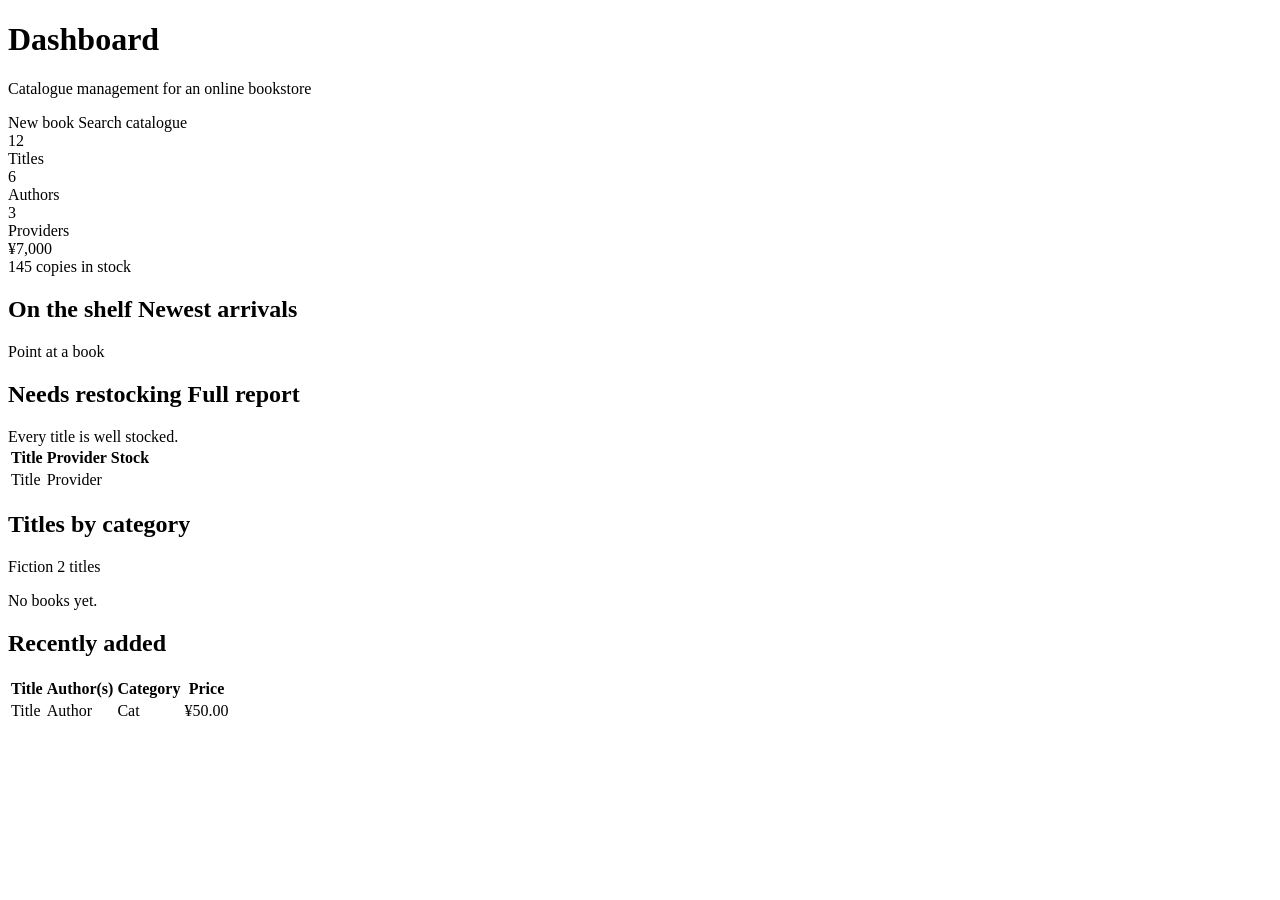
<file: src/main/resources/templates/index.html>
<!DOCTYPE html>
<html lang="en" xmlns:th="http://www.thymeleaf.org">
<head th:replace="~{fragments/layout :: head('Dashboard')}"></head>
<body>
<nav th:replace="~{fragments/layout :: navbar('home')}"></nav>

<main class="container py-4">
    <div class="bh-page-head d-flex flex-wrap justify-content-between align-items-end gap-3">
        <div>
            <h1 class="mb-1">Dashboard</h1>
            <p class="lead" th:text="#{app.tagline}">Catalogue management for an online bookstore</p>
        </div>
        <div class="d-flex gap-2">
            <a th:href="@{/books/new}" class="btn btn-bh"><i class="bi bi-plus-lg"></i> New book</a>
            <a th:href="@{/books}" class="btn btn-outline-bh"><i class="bi bi-search"></i> Search catalogue</a>
        </div>
    </div>

    <div th:replace="~{fragments/layout :: flash}"></div>

    <!-- key figures -->
    <div class="row g-3 mb-4">
        <div class="col-6 col-lg-3">
            <a th:href="@{/books}" class="text-decoration-none text-reset">
                <div class="bh-card bh-stat h-100" data-tilt>
                    <div class="value" th:text="${stats.bookCount}">12</div>
                    <div class="label">Titles</div>
                </div>
            </a>
        </div>
        <div class="col-6 col-lg-3">
            <a th:href="@{/authors}" class="text-decoration-none text-reset">
                <div class="bh-card bh-stat h-100" data-tilt>
                    <div class="value" th:text="${stats.authorCount}">6</div>
                    <div class="label">Authors</div>
                </div>
            </a>
        </div>
        <div class="col-6 col-lg-3">
            <a th:href="@{/providers}" class="text-decoration-none text-reset">
                <div class="bh-card bh-stat h-100" data-tilt>
                    <div class="value" th:text="${stats.providerCount}">3</div>
                    <div class="label">Providers</div>
                </div>
            </a>
        </div>
        <div class="col-6 col-lg-3">
            <div class="bh-card bh-stat amber h-100" data-tilt>
                <div class="value" th:text="'¥' + ${#numbers.formatDecimal(stats.inventoryValue, 1, 'COMMA', 0, 'POINT')}">¥7,000</div>
                <div class="label" th:text="${stats.unitsInStock} + ' copies in stock'">145 copies in stock</div>
            </div>
        </div>
    </div>

    <!-- newest titles as a 3D bookshelf -->
    <div class="bh-card mb-4" th:unless="${#lists.isEmpty(recent)}">
        <h2 class="bh-card-title d-flex justify-content-between align-items-center">
            <span><i class="bi bi-bookshelf"></i> On the shelf</span>
            <span class="small text-body-secondary fw-normal" style="font-family: var(--bs-body-font-family)">Newest arrivals</span>
        </h2>
        <div class="bh-shelf">
            <a th:each="b : ${recent}" th:href="@{/books/{id}(id=${b.bookId})}" th:title="${b.title}" th:attr="data-caption=${b.title}">
                <div th:replace="~{fragments/layout :: book3d(${b}, false)}"></div>
            </a>
        </div>
        <div class="bh-shelf-plank"></div>
        <div class="bh-shelf-caption pb-3" data-shelf-caption>Point at a book</div>
    </div>

    <div class="row g-4">
        <!-- low stock -->
        <div class="col-lg-7">
            <div class="bh-card h-100">
                <h2 class="bh-card-title d-flex justify-content-between align-items-center">
                    <span><i class="bi bi-exclamation-diamond text-warning"></i> Needs restocking</span>
                    <a th:href="@{/books/low-stock}" class="small fw-semibold">Full report</a>
                </h2>
                <div th:if="${#lists.isEmpty(lowStock)}" class="p-4 text-center text-body-secondary">
                    Every title is well stocked.
                </div>
                <div class="table-responsive" th:unless="${#lists.isEmpty(lowStock)}">
                    <table class="table bh-table">
                        <thead><tr><th>Title</th><th>Provider</th><th class="text-end">Stock</th></tr></thead>
                        <tbody>
                        <tr th:each="b : ${lowStock}">
                            <td class="title-cell"><a th:href="@{/books/{id}(id=${b.bookId})}" th:text="${b.title}">Title</a></td>
                            <td th:text="${b.providerName} ?: '—'">Provider</td>
                            <td class="text-end"><span th:replace="~{fragments/layout :: stockBadge(${b})}"></span></td>
                        </tr>
                        </tbody>
                    </table>
                </div>
            </div>
        </div>

        <!-- categories -->
        <div class="col-lg-5">
            <div class="bh-card h-100">
                <h2 class="bh-card-title"><i class="bi bi-bookmarks"></i> Titles by category</h2>
                <div class="p-3">
                    <div th:each="c : ${stats.categories}" class="mb-3">
                        <div class="d-flex justify-content-between small mb-1">
                            <a th:href="@{/books(category=${c.category})}" class="fw-semibold text-decoration-none"
                               th:text="${c.category}">Fiction</a>
                            <span class="text-body-secondary" th:text="${c.titles} + ' titles · ' + ${c.units} + ' copies'">2 titles</span>
                        </div>
                        <div class="bh-bar">
                            <span th:style="'width:' + ${stats.bookCount == 0 ? 0 : c.titles * 100 / stats.bookCount} + '%'"></span>
                        </div>
                    </div>
                    <p th:if="${#lists.isEmpty(stats.categories)}" class="text-body-secondary m-0">No books yet.</p>
                </div>
            </div>
        </div>

        <!-- newest -->
        <div class="col-12">
            <div class="bh-card">
                <h2 class="bh-card-title"><i class="bi bi-stars"></i> Recently added</h2>
                <div class="table-responsive">
                    <table class="table bh-table">
                        <thead><tr><th>Title</th><th>Author(s)</th><th>Category</th><th class="text-end">Price</th></tr></thead>
                        <tbody>
                        <tr th:each="b : ${recent}">
                            <td class="title-cell"><a th:href="@{/books/{id}(id=${b.bookId})}" th:text="${b.title}">Title</a></td>
                            <td th:text="${b.authorNames} ?: '—'">Author</td>
                            <td><span class="bh-chip" th:text="${b.category}">Cat</span></td>
                            <td class="text-end bh-price" th:text="'¥' + ${b.price}">¥50.00</td>
                        </tr>
                        </tbody>
                    </table>
                </div>
            </div>
        </div>
    </div>
</main>

<footer th:replace="~{fragments/layout :: footer}"></footer>
</body>
</html>
</file>
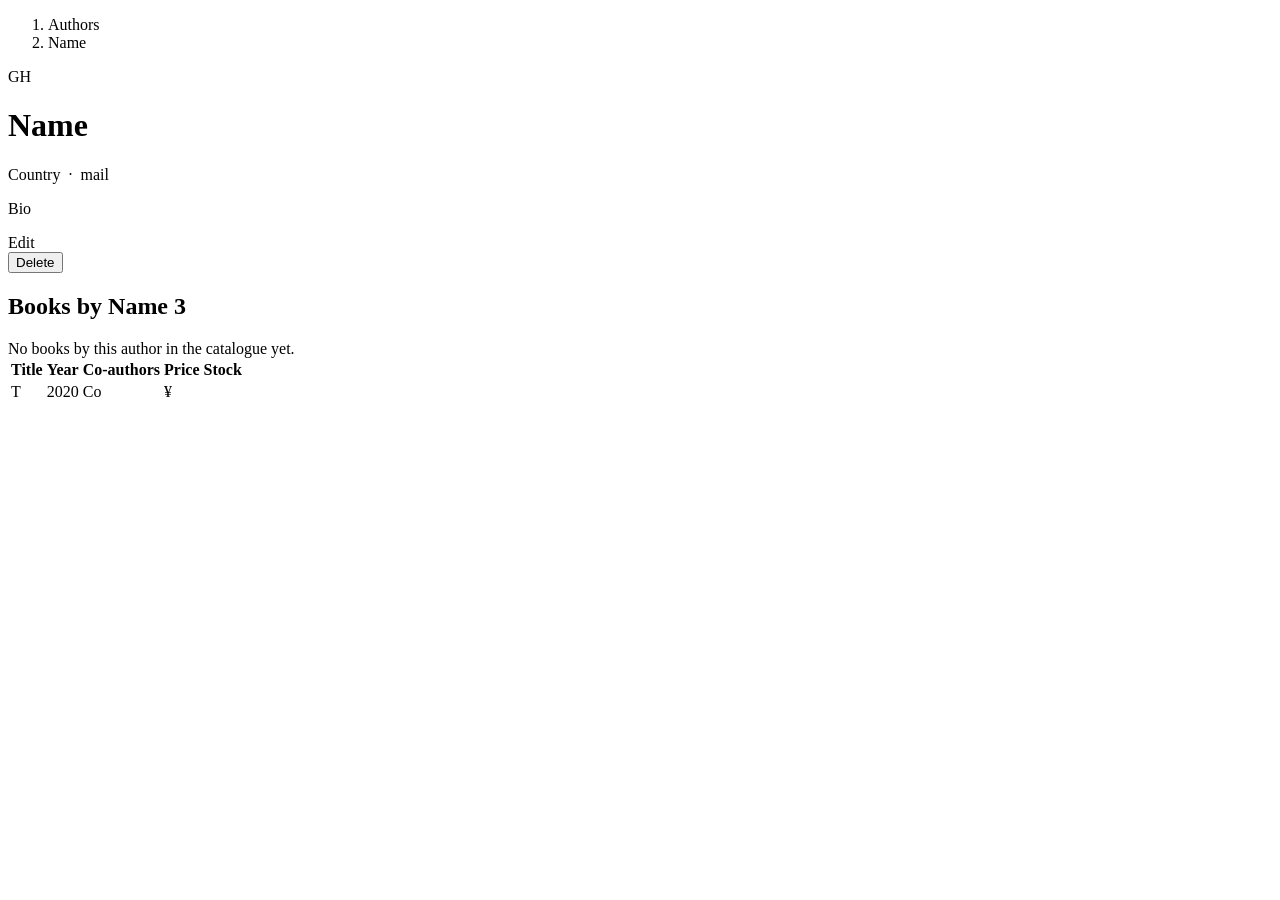
<file: src/main/resources/templates/authors/detail.html>
<!DOCTYPE html>
<html lang="en" xmlns:th="http://www.thymeleaf.org">
<head th:replace="~{fragments/layout :: head(${author.fullName})}"></head>
<body>
<nav th:replace="~{fragments/layout :: navbar('authors')}"></nav>

<main class="container py-4">
    <nav aria-label="breadcrumb">
        <ol class="breadcrumb">
            <li class="breadcrumb-item"><a th:href="@{/authors}">Authors</a></li>
            <li class="breadcrumb-item active" aria-current="page" th:text="${author.fullName}">Name</li>
        </ol>
    </nav>

    <div th:replace="~{fragments/layout :: flash}"></div>

    <div class="bh-card p-4 mb-4 d-flex flex-wrap gap-4 align-items-start">
        <span class="bh-avatar lg" th:text="${author.initials}">GH</span>
        <div class="flex-grow-1">
            <h1 class="mb-1" th:text="${author.fullName}">Name</h1>
            <p class="text-body-secondary mb-2">
                <i class="bi bi-globe2"></i> <span th:text="${author.nationality} ?: 'Unknown'">Country</span>
                <th:block th:if="${author.email}">
                    &nbsp;·&nbsp; <i class="bi bi-envelope"></i>
                    <a th:href="'mailto:' + ${author.email}" th:text="${author.email}">mail</a>
                </th:block>
            </p>
            <p class="mb-0" th:text="${author.biography} ?: 'No biography recorded.'">Bio</p>
        </div>
        <div class="d-flex gap-2">
            <a th:href="@{/authors/{id}/edit(id=${author.authorId})}" class="btn btn-outline-bh">
                <i class="bi bi-pencil"></i> Edit</a>
            <form th:action="@{/authors/{id}(id=${author.authorId})}" th:method="delete"
                  th:attr="data-confirm='Delete ' + ${author.fullName} + '? Their books stay in the catalogue.'">
                <button type="submit" class="btn btn-outline-danger"><i class="bi bi-trash"></i> Delete</button>
            </form>
        </div>
    </div>

    <h2 class="h4 mb-3">Books by <span th:text="${author.fullName}">Name</span>
        <span class="badge rounded-pill bh-badge-stock align-middle fs-6" th:text="${#lists.size(books)}">3</span></h2>

    <div th:if="${#lists.isEmpty(books)}" class="bh-card p-4 text-center text-body-secondary">
        No books by this author in the catalogue yet.
    </div>
    <div th:unless="${#lists.isEmpty(books)}" class="bh-card">
        <div class="table-responsive">
            <table class="table table-hover bh-table">
                <thead><tr><th>Title</th><th>Year</th><th>Co-authors</th><th class="text-end">Price</th><th class="text-end">Stock</th></tr></thead>
                <tbody>
                <tr th:each="b : ${books}">
                    <td class="title-cell"><a th:href="@{/books/{id}(id=${b.bookId})}" th:text="${b.title}">T</a></td>
                    <td th:text="${b.publishYear} ?: '—'">2020</td>
                    <td>
                        <th:block th:each="co : ${b.authors}" th:if="${co.authorId != author.authorId}">
                            <a th:href="@{/authors/{id}(id=${co.authorId})}" th:text="${co.fullName}" class="me-1">Co</a>
                        </th:block>
                    </td>
                    <td class="text-end bh-price" th:text="'¥' + ${b.price}">¥</td>
                    <td class="text-end"><span th:replace="~{fragments/layout :: stockBadge(${b})}"></span></td>
                </tr>
                </tbody>
            </table>
        </div>
    </div>
</main>

<footer th:replace="~{fragments/layout :: footer}"></footer>
</body>
</html>
</file>
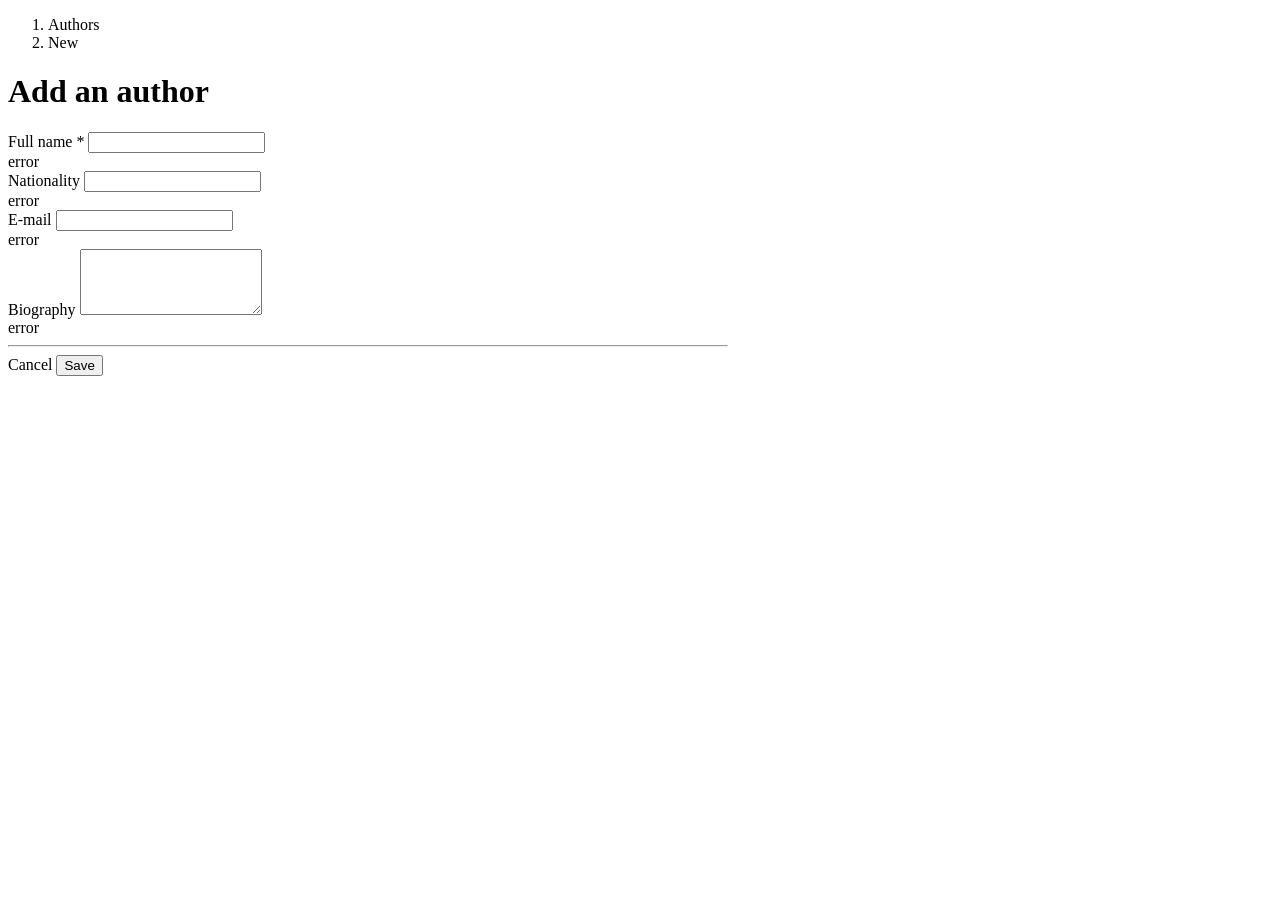
<file: src/main/resources/templates/authors/form.html>
<!DOCTYPE html>
<html lang="en" xmlns:th="http://www.thymeleaf.org">
<head th:replace="~{fragments/layout :: head(${authorId == null ? 'New author' : 'Edit author'})}"></head>
<body>
<nav th:replace="~{fragments/layout :: navbar('authors')}"></nav>

<main class="container py-4" style="max-width: 720px">
    <nav aria-label="breadcrumb">
        <ol class="breadcrumb">
            <li class="breadcrumb-item"><a th:href="@{/authors}">Authors</a></li>
            <li class="breadcrumb-item active" aria-current="page" th:text="${authorId == null ? 'New author' : 'Edit'}">New</li>
        </ol>
    </nav>

    <h1 class="mb-4" th:text="${authorId == null ? 'Add an author' : 'Edit author'}">Add an author</h1>

    <form th:object="${form}"
          th:action="${authorId == null} ? @{/authors} : @{/authors/{id}(id=${authorId})}"
          th:method="${authorId == null} ? 'post' : 'put'"
          class="bh-card p-4" novalidate>
        <div class="row g-3">
            <div class="col-md-7">
                <label for="fullName" class="form-label fw-semibold">Full name *</label>
                <input th:field="*{fullName}" class="form-control" th:errorclass="is-invalid">
                <div class="invalid-feedback" th:errors="*{fullName}">error</div>
            </div>
            <div class="col-md-5">
                <label for="nationality" class="form-label fw-semibold">Nationality</label>
                <input th:field="*{nationality}" class="form-control" th:errorclass="is-invalid">
                <div class="invalid-feedback" th:errors="*{nationality}">error</div>
            </div>
            <div class="col-12">
                <label for="email" class="form-label fw-semibold">E-mail</label>
                <input th:field="*{email}" type="email" class="form-control" th:errorclass="is-invalid">
                <div class="invalid-feedback" th:errors="*{email}">error</div>
            </div>
            <div class="col-12">
                <label for="biography" class="form-label fw-semibold">Biography</label>
                <textarea th:field="*{biography}" rows="4" class="form-control" th:errorclass="is-invalid"></textarea>
                <div class="invalid-feedback" th:errors="*{biography}">error</div>
            </div>
        </div>
        <hr class="my-4">
        <div class="d-flex justify-content-end gap-2">
            <a th:href="${authorId == null} ? @{/authors} : @{/authors/{id}(id=${authorId})}" class="btn btn-outline-secondary">Cancel</a>
            <button type="submit" class="btn btn-bh"><i class="bi bi-save"></i> Save</button>
        </div>
    </form>
</main>

<footer th:replace="~{fragments/layout :: footer}"></footer>
</body>
</html>
</file>
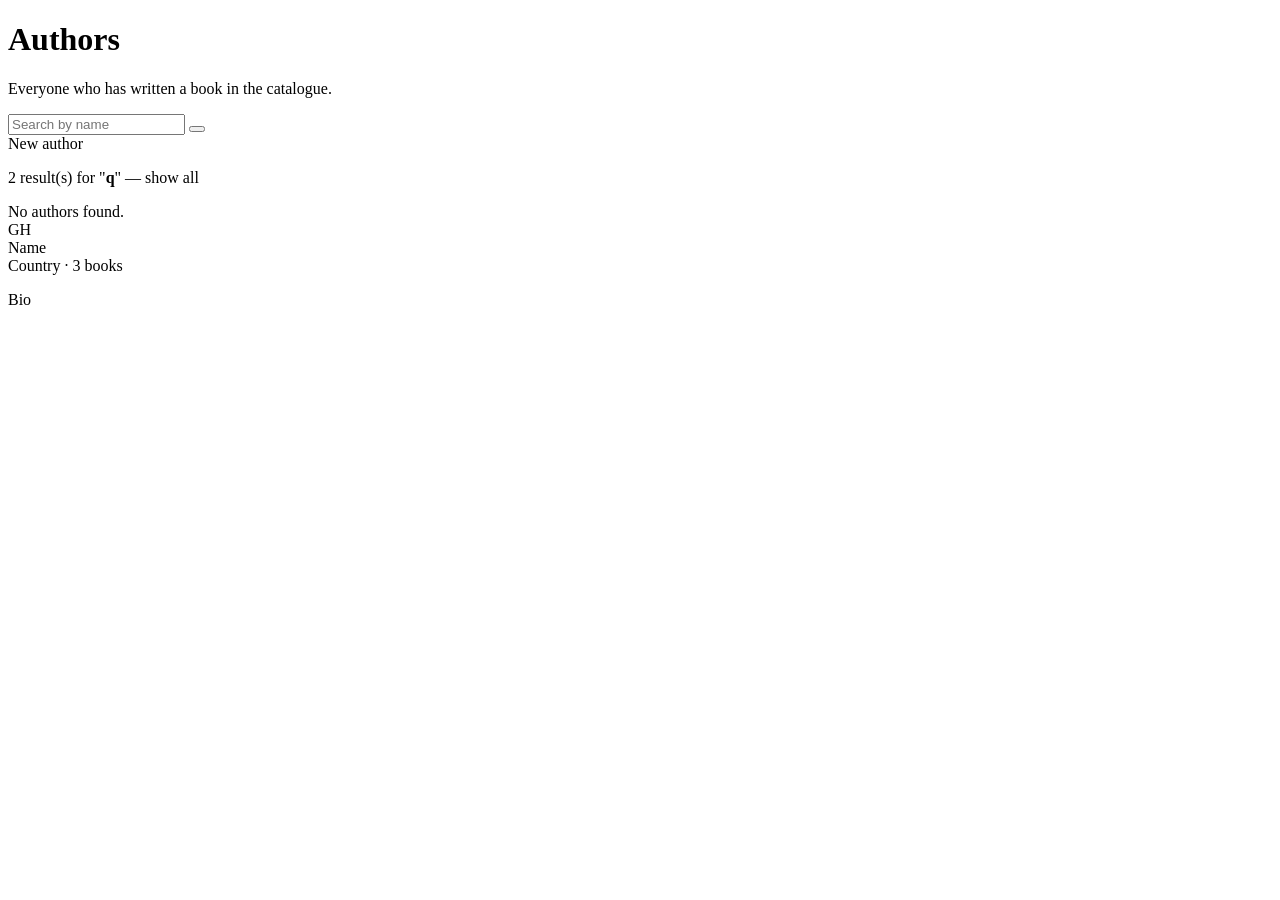
<file: src/main/resources/templates/authors/list.html>
<!DOCTYPE html>
<html lang="en" xmlns:th="http://www.thymeleaf.org">
<head th:replace="~{fragments/layout :: head('Authors')}"></head>
<body>
<nav th:replace="~{fragments/layout :: navbar('authors')}"></nav>

<main class="container py-4">
    <div class="bh-page-head d-flex flex-wrap justify-content-between align-items-end gap-3">
        <div>
            <h1 class="mb-1">Authors</h1>
            <p class="lead">Everyone who has written a book in the catalogue.</p>
        </div>
        <div class="d-flex flex-wrap gap-2">
            <form th:action="@{/authors}" method="get" class="d-flex gap-2" role="search">
                <input type="search" name="q" th:value="${q}" class="form-control" placeholder="Search by name"
                       aria-label="Search authors by name">
                <button class="btn btn-outline-bh" type="submit"><i class="bi bi-search"></i></button>
            </form>
            <a th:href="@{/authors/new}" class="btn btn-bh"><i class="bi bi-person-plus"></i> New author</a>
        </div>
    </div>

    <div th:replace="~{fragments/layout :: flash}"></div>

    <p th:if="${q != null and !q.isBlank()}" class="text-body-secondary">
        <span th:text="${#lists.size(authors)}">2</span> result(s) for "<strong th:text="${q}">q</strong>"
        — <a th:href="@{/authors}">show all</a>
    </p>

    <div th:if="${#lists.isEmpty(authors)}" class="bh-card p-5 text-center text-body-secondary">
        No authors found.
    </div>

    <div class="row g-3">
        <div class="col-md-6 col-xl-4" th:each="a : ${authors}">
            <div class="bh-card p-3 h-100 d-flex gap-3">
                <span class="bh-avatar" th:text="${a.initials}">GH</span>
                <div class="flex-grow-1 min-w-0">
                    <a th:href="@{/authors/{id}(id=${a.authorId})}" class="fw-bold text-decoration-none fs-5"
                       th:text="${a.fullName}">Name</a>
                    <div class="small text-body-secondary mb-1">
                        <span th:text="${a.nationality} ?: 'Nationality unknown'">Country</span> ·
                        <span th:text="${a.bookCount} + (${a.bookCount == 1} ? ' book' : ' books')">3 books</span>
                    </div>
                    <p class="small mb-0 text-truncate" th:text="${a.biography} ?: 'No biography.'">Bio</p>
                </div>
            </div>
        </div>
    </div>
</main>

<footer th:replace="~{fragments/layout :: footer}"></footer>
</body>
</html>
</file>
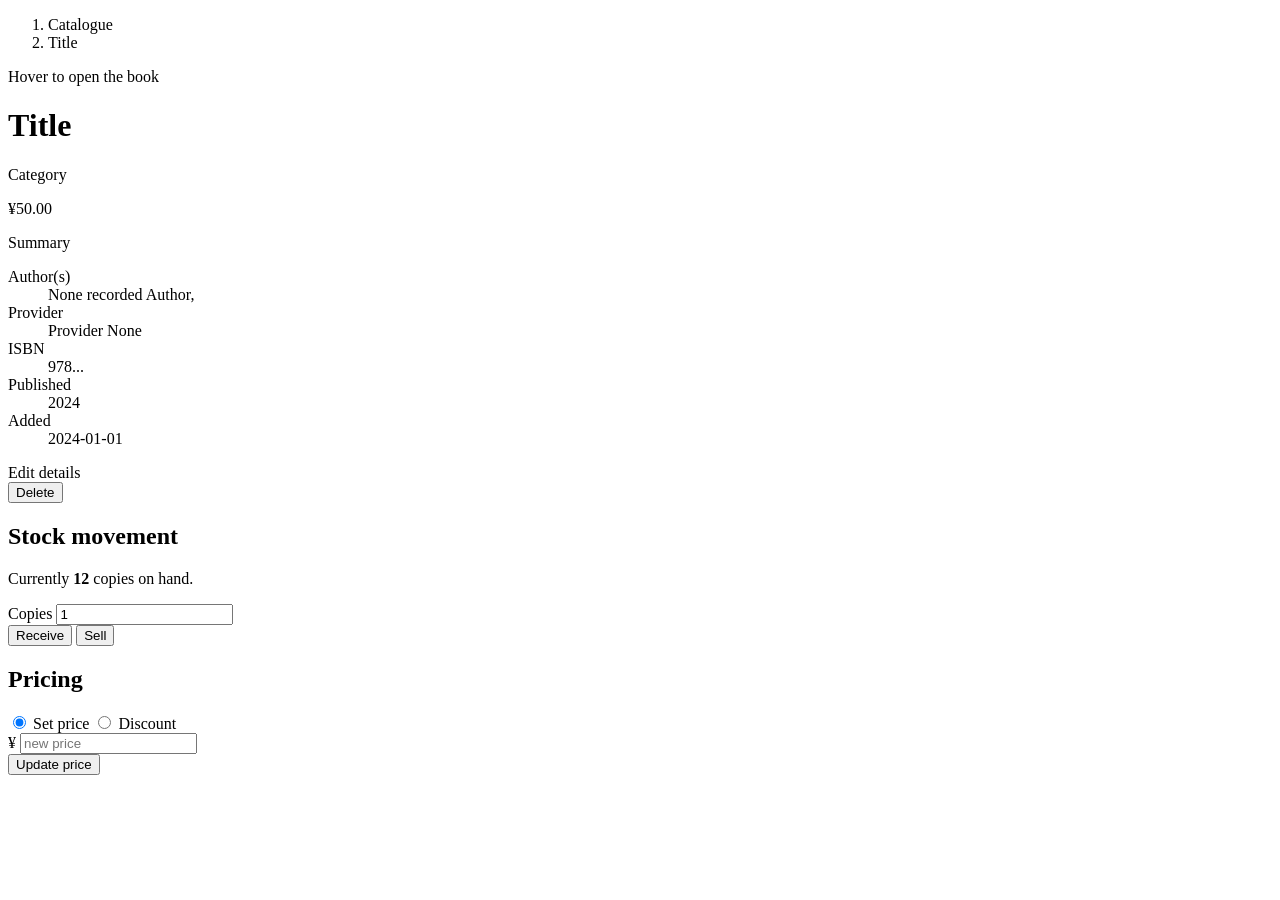
<file: src/main/resources/templates/books/detail.html>
<!DOCTYPE html>
<html lang="en" xmlns:th="http://www.thymeleaf.org">
<head th:replace="~{fragments/layout :: head(${book.title})}"></head>
<body>
<nav th:replace="~{fragments/layout :: navbar('books')}"></nav>

<main class="container py-4">
    <nav aria-label="breadcrumb">
        <ol class="breadcrumb">
            <li class="breadcrumb-item"><a th:href="@{/books}">Catalogue</a></li>
            <li class="breadcrumb-item active" aria-current="page" th:text="${book.title}">Title</li>
        </ol>
    </nav>

    <div th:replace="~{fragments/layout :: flash}"></div>

    <div class="row g-4">
        <!-- cover -->
        <div class="col-md-4 col-lg-3">
            <div class="pt-2 pb-4">
                <div th:replace="~{fragments/layout :: book3d(${book}, true)}"></div>
                <p class="text-center small text-body-secondary mt-4 mb-0 d-none d-md-block">Hover to open the book</p>
            </div>
        </div>

        <!-- facts -->
        <div class="col-md-8 col-lg-5">
            <h1 th:text="${book.title}">Title</h1>
            <p class="mb-3">
                <span class="bh-chip" th:text="${book.category}">Category</span>
                <span th:replace="~{fragments/layout :: stockBadge(${book})}"></span>
            </p>
            <p class="fs-3 bh-price mb-3" th:text="'¥' + ${book.price}">¥50.00</p>
            <p th:text="${book.summary} ?: 'No summary yet.'" class="mb-4">Summary</p>

            <dl class="bh-facts row">
                <dt class="col-sm-4">Author(s)</dt>
                <dd class="col-sm-8">
                    <span th:if="${#lists.isEmpty(book.authors)}" class="text-body-secondary">None recorded</span>
                    <th:block th:each="a, it : ${book.authors}">
                        <a th:href="@{/authors/{id}(id=${a.authorId})}" th:text="${a.fullName}">Author</a><span th:unless="${it.last}">, </span>
                    </th:block>
                </dd>
                <dt class="col-sm-4">Provider</dt>
                <dd class="col-sm-8">
                    <a th:if="${book.providerId}" th:href="@{/providers/{id}(id=${book.providerId})}"
                       th:text="${book.providerName}">Provider</a>
                    <span th:unless="${book.providerId}" class="text-body-secondary">None</span>
                </dd>
                <dt class="col-sm-4">ISBN</dt>
                <dd class="col-sm-8 font-monospace" th:text="${book.isbn}">978...</dd>
                <dt class="col-sm-4">Published</dt>
                <dd class="col-sm-8" th:text="${book.publishYear} ?: '—'">2024</dd>
                <dt class="col-sm-4">Added</dt>
                <dd class="col-sm-8" th:text="${book.createdAt != null ? #temporals.format(book.createdAt, 'yyyy-MM-dd HH:mm') : '—'}">2024-01-01</dd>
            </dl>

            <div class="d-flex gap-2">
                <a th:href="@{/books/{id}/edit(id=${book.bookId})}" class="btn btn-outline-bh">
                    <i class="bi bi-pencil"></i> Edit details</a>
                <form th:action="@{/books/{id}(id=${book.bookId})}" th:method="delete"
                      th:attr="data-confirm='Delete &quot;' + ${book.title} + '&quot; permanently?'">
                    <button type="submit" class="btn btn-outline-danger"><i class="bi bi-trash"></i> Delete</button>
                </form>
            </div>
        </div>

        <!-- quick updates -->
        <div class="col-lg-4">
            <div class="bh-card mb-4">
                <h2 class="bh-card-title"><i class="bi bi-box-seam"></i> Stock movement</h2>
                <form th:action="@{/books/{id}/stock(id=${book.bookId})}" method="post" class="p-3">
                    <p class="small text-body-secondary mb-2">
                        Currently <strong th:text="${book.stock}">12</strong> copies on hand.
                    </p>
                    <div class="input-group mb-2">
                        <span class="input-group-text">Copies</span>
                        <input type="number" name="copies" min="1" value="1" class="form-control" required>
                    </div>
                    <div class="d-flex gap-2">
                        <button type="submit" name="action" value="restock" class="btn btn-bh flex-fill">
                            <i class="bi bi-box-arrow-in-down"></i> Receive</button>
                        <button type="submit" name="action" value="sell" class="btn btn-outline-bh flex-fill"
                                th:disabled="${book.outOfStock}">
                            <i class="bi bi-cart-check"></i> Sell</button>
                    </div>
                </form>
            </div>

            <div class="bh-card">
                <h2 class="bh-card-title"><i class="bi bi-tag"></i> Pricing</h2>
                <form th:action="@{/books/{id}/price(id=${book.bookId})}" method="post" class="p-3">
                    <div class="btn-group w-100 mb-2" role="group" aria-label="Price change type">
                        <input type="radio" class="btn-check" name="mode" id="modeSet" value="set" data-price-mode checked>
                        <label class="btn btn-outline-bh" for="modeSet">Set price</label>
                        <input type="radio" class="btn-check" name="mode" id="modeDiscount" value="discount" data-price-mode>
                        <label class="btn btn-outline-bh" for="modeDiscount">Discount</label>
                    </div>
                    <div class="input-group mb-2">
                        <span class="input-group-text" id="priceUnit">¥</span>
                        <input type="number" name="value" id="priceValue" step="0.01" min="0.01"
                               class="form-control" placeholder="new price" required>
                    </div>
                    <button type="submit" class="btn btn-bh w-100"><i class="bi bi-check2"></i> Update price</button>
                </form>
            </div>
        </div>
    </div>
</main>

<footer th:replace="~{fragments/layout :: footer}"></footer>
</body>
</html>
</file>
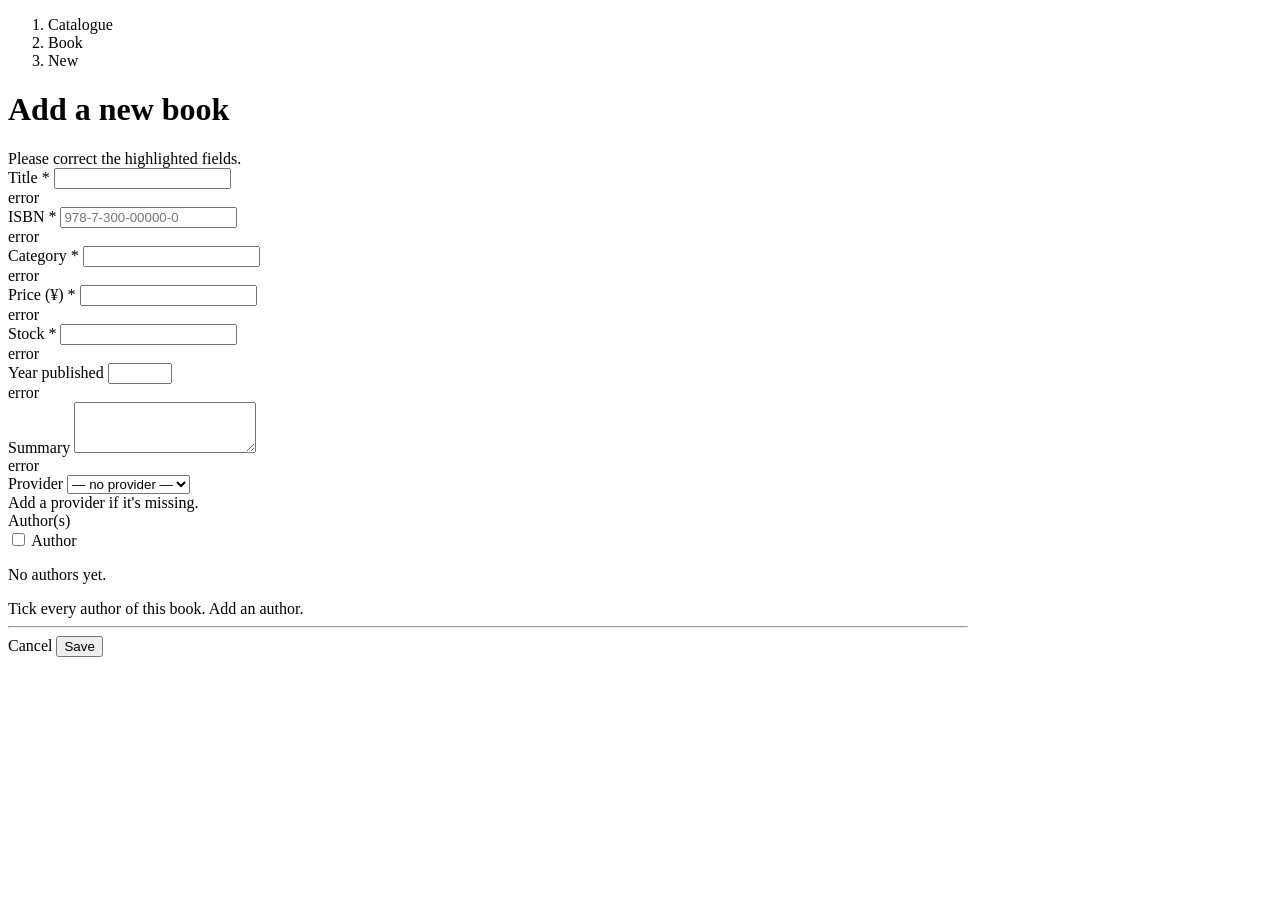
<file: src/main/resources/templates/books/form.html>
<!DOCTYPE html>
<html lang="en" xmlns:th="http://www.thymeleaf.org">
<head th:replace="~{fragments/layout :: head(${bookId == null ? 'New book' : 'Edit book'})}"></head>
<body>
<nav th:replace="~{fragments/layout :: navbar('books')}"></nav>

<main class="container py-4" style="max-width: 960px">
    <nav aria-label="breadcrumb">
        <ol class="breadcrumb">
            <li class="breadcrumb-item"><a th:href="@{/books}">Catalogue</a></li>
            <li th:if="${bookId}" class="breadcrumb-item">
                <a th:href="@{/books/{id}(id=${bookId})}" th:text="${form.title}">Book</a></li>
            <li class="breadcrumb-item active" aria-current="page" th:text="${bookId == null ? 'New book' : 'Edit'}">New</li>
        </ol>
    </nav>

    <h1 class="mb-4" th:text="${bookId == null ? 'Add a new book' : 'Edit book'}">Add a new book</h1>

    <!-- th:method="put" makes Thymeleaf add the hidden _method field -->
    <form th:object="${form}"
          th:action="${bookId == null} ? @{/books} : @{/books/{id}(id=${bookId})}"
          th:method="${bookId == null} ? 'post' : 'put'"
          class="bh-card p-4" novalidate>

        <div th:if="${#fields.hasErrors('*')}" class="alert alert-danger">
            Please correct the highlighted fields.
        </div>

        <div class="row g-3">
            <div class="col-md-8">
                <label for="title" class="form-label fw-semibold">Title *</label>
                <input th:field="*{title}" class="form-control" th:errorclass="is-invalid">
                <div class="invalid-feedback" th:errors="*{title}">error</div>
            </div>
            <div class="col-md-4">
                <label for="isbn" class="form-label fw-semibold">ISBN *</label>
                <input th:field="*{isbn}" class="form-control font-monospace" placeholder="978-7-300-00000-0"
                       th:errorclass="is-invalid">
                <div class="invalid-feedback" th:errors="*{isbn}">error</div>
            </div>

            <div class="col-md-4">
                <label for="category" class="form-label fw-semibold">Category *</label>
                <input th:field="*{category}" class="form-control" list="categoryList" th:errorclass="is-invalid">
                <datalist id="categoryList">
                    <option th:each="c : ${categories}" th:value="${c}"></option>
                </datalist>
                <div class="invalid-feedback" th:errors="*{category}">error</div>
            </div>
            <div class="col-md-3">
                <label for="price" class="form-label fw-semibold">Price (¥) *</label>
                <input th:field="*{price}" type="number" step="0.01" min="0.01" class="form-control"
                       th:errorclass="is-invalid">
                <div class="invalid-feedback" th:errors="*{price}">error</div>
            </div>
            <div class="col-md-2">
                <label for="stock" class="form-label fw-semibold">Stock *</label>
                <input th:field="*{stock}" type="number" min="0" class="form-control" th:errorclass="is-invalid">
                <div class="invalid-feedback" th:errors="*{stock}">error</div>
            </div>
            <div class="col-md-3">
                <label for="publishYear" class="form-label fw-semibold">Year published</label>
                <input th:field="*{publishYear}" type="number" min="1450" max="2100" class="form-control"
                       th:errorclass="is-invalid">
                <div class="invalid-feedback" th:errors="*{publishYear}">error</div>
            </div>

            <div class="col-12">
                <label for="summary" class="form-label fw-semibold">Summary</label>
                <textarea th:field="*{summary}" rows="3" class="form-control" th:errorclass="is-invalid"></textarea>
                <div class="invalid-feedback" th:errors="*{summary}">error</div>
            </div>

            <div class="col-md-5">
                <label for="providerId" class="form-label fw-semibold">Provider</label>
                <select th:field="*{providerId}" class="form-select">
                    <option value="">— no provider —</option>
                    <option th:each="p : ${providers}" th:value="${p.providerId}" th:text="${p.companyName}">P</option>
                </select>
                <div class="form-text"><a th:href="@{/providers/new}" target="_blank">Add a provider</a> if it's missing.</div>
            </div>

            <div class="col-md-7">
                <span class="form-label fw-semibold d-block">Author(s)</span>
                <div class="border rounded p-2" style="max-height: 11rem; overflow-y: auto">
                    <div th:each="a : ${allAuthors}" class="form-check">
                        <input type="checkbox" class="form-check-input" th:field="*{authorIds}" th:value="${a.authorId}">
                        <label class="form-check-label" th:for="${#ids.prev('authorIds')}" th:text="${a.fullName}">Author</label>
                    </div>
                    <p th:if="${#lists.isEmpty(allAuthors)}" class="text-body-secondary small m-0">No authors yet.</p>
                </div>
                <div class="form-text">Tick every author of this book.
                    <a th:href="@{/authors/new}" target="_blank">Add an author</a>.</div>
            </div>
        </div>

        <hr class="my-4">
        <div class="d-flex justify-content-end gap-2">
            <a th:href="${bookId == null} ? @{/books} : @{/books/{id}(id=${bookId})}" class="btn btn-outline-secondary">Cancel</a>
            <button type="submit" class="btn btn-bh"><i class="bi bi-save"></i>
                <span th:text="${bookId == null ? 'Add book' : 'Save changes'}">Save</span></button>
        </div>
    </form>
</main>

<footer th:replace="~{fragments/layout :: footer}"></footer>
</body>
</html>
</file>
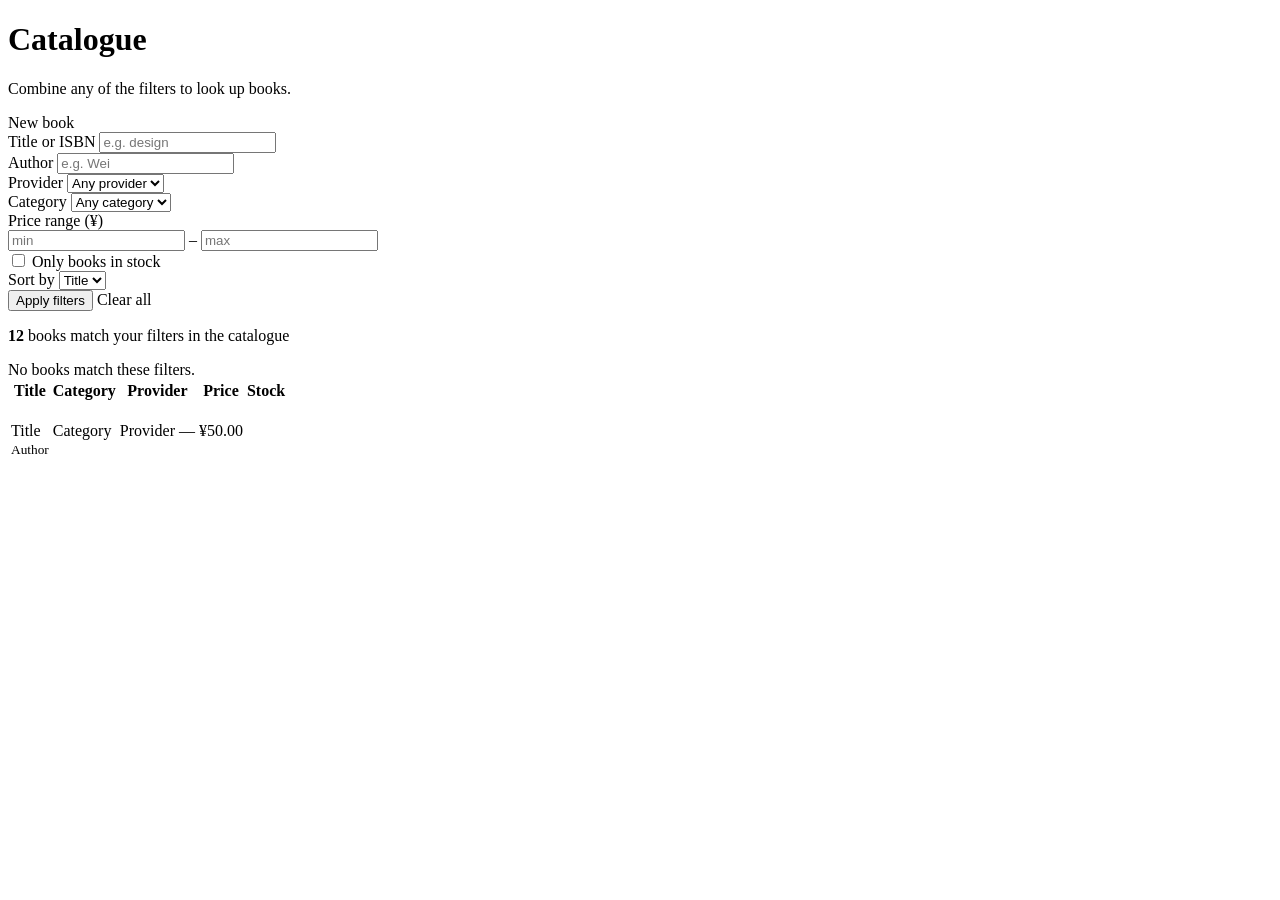
<file: src/main/resources/templates/books/list.html>
<!DOCTYPE html>
<html lang="en" xmlns:th="http://www.thymeleaf.org">
<head th:replace="~{fragments/layout :: head('Catalogue')}"></head>
<body>
<nav th:replace="~{fragments/layout :: navbar('books')}"></nav>

<main class="container py-4">
    <div class="bh-page-head d-flex flex-wrap justify-content-between align-items-end gap-3">
        <div>
            <h1 class="mb-1">Catalogue</h1>
            <p class="lead">Combine any of the filters to look up books.</p>
        </div>
        <a th:href="@{/books/new}" class="btn btn-bh"><i class="bi bi-plus-lg"></i> New book</a>
    </div>

    <div th:replace="~{fragments/layout :: flash}"></div>

    <div class="row g-4">
        <!-- filters -->
        <aside class="col-lg-3">
            <form th:action="@{/books}" th:object="${criteria}" method="get" class="bh-card p-3 bh-filter">
                <div class="mb-3">
                    <label for="keyword" class="form-label">Title or ISBN</label>
                    <input th:field="*{keyword}" type="search" class="form-control" placeholder="e.g. design">
                </div>
                <div class="mb-3">
                    <label for="author" class="form-label">Author</label>
                    <input th:field="*{author}" type="search" class="form-control" placeholder="e.g. Wei">
                </div>
                <div class="mb-3">
                    <label for="providerId" class="form-label">Provider</label>
                    <select th:field="*{providerId}" class="form-select">
                        <option value="">Any provider</option>
                        <option th:each="p : ${providers}" th:value="${p.providerId}" th:text="${p.companyName}">P</option>
                    </select>
                </div>
                <div class="mb-3">
                    <label for="category" class="form-label">Category</label>
                    <select th:field="*{category}" class="form-select">
                        <option value="">Any category</option>
                        <option th:each="c : ${categories}" th:value="${c}" th:text="${c}">C</option>
                    </select>
                </div>
                <div class="mb-3">
                    <label class="form-label">Price range (¥)</label>
                    <div class="input-group">
                        <input th:field="*{minPrice}" type="number" step="0.01" min="0" class="form-control" placeholder="min">
                        <span class="input-group-text">–</span>
                        <input th:field="*{maxPrice}" type="number" step="0.01" min="0" class="form-control" placeholder="max">
                    </div>
                </div>
                <div class="form-check mb-3">
                    <input th:field="*{inStockOnly}" type="checkbox" class="form-check-input">
                    <label th:for="${#ids.prev('inStockOnly')}" class="form-check-label">Only books in stock</label>
                </div>
                <div class="mb-3">
                    <label for="sort" class="form-label">Sort by</label>
                    <select th:field="*{sort}" class="form-select">
                        <option th:each="s : ${sortOrders}" th:value="${s}"
                                th:text="${s.name() == 'TITLE' ? 'Title (A–Z)' :
                                          s.name() == 'PRICE_ASC' ? 'Price: low to high' :
                                          s.name() == 'PRICE_DESC' ? 'Price: high to low' :
                                          s.name() == 'NEWEST' ? 'Newest first' : 'Lowest stock first'}">Title</option>
                    </select>
                </div>
                <div class="d-grid gap-2">
                    <button type="submit" class="btn btn-bh"><i class="bi bi-funnel"></i> Apply filters</button>
                    <a th:href="@{/books}" class="btn btn-link btn-sm">Clear all</a>
                </div>
            </form>
        </aside>

        <!-- results -->
        <section class="col-lg-9">
            <p class="text-body-secondary mb-2">
                <strong th:text="${#lists.size(books)}">12</strong>
                <span th:text="${#lists.size(books) == 1 ? 'book' : 'books'}">books</span>
                <span th:unless="${criteria.empty}">match your filters</span>
                <span th:if="${criteria.empty}">in the catalogue</span>
            </p>

            <div th:if="${#lists.isEmpty(books)}" class="bh-card p-5 text-center text-body-secondary">
                <i class="bi bi-search fs-1 d-block mb-2"></i>
                No books match these filters.
            </div>

            <div th:unless="${#lists.isEmpty(books)}" class="bh-card">
                <div class="table-responsive">
                    <table class="table table-hover bh-table">
                        <thead>
                        <tr>
                            <th>Title</th>
                            <th>Category</th>
                            <th>Provider</th>
                            <th class="text-end">Price</th>
                            <th class="text-end">Stock</th>
                            <th></th>
                        </tr>
                        </thead>
                        <tbody>
                        <tr th:each="b : ${books}">
                            <td class="title-cell">
                                <div class="d-flex align-items-center gap-3">
                                    <a th:href="@{/books/{id}(id=${b.bookId})}" tabindex="-1" aria-hidden="true">
                                        <img th:if="${@covers.has(b.bookId)}" class="bh-thumb" alt=""
                                             th:src="@{/covers/{id}.svg(id=${b.bookId})}">
                                        <span th:unless="${@covers.has(b.bookId)}" class="bh-thumb"></span>
                                    </a>
                                    <div>
                                        <a th:href="@{/books/{id}(id=${b.bookId})}" th:text="${b.title}">Title</a><br>
                                        <small th:text="${b.authorNames.isEmpty() ? 'Unknown author' : b.authorNames}">Author</small>
                                    </div>
                                </div>
                            </td>
                            <td><span class="bh-chip" th:text="${b.category}">Category</span></td>
                            <td>
                                <a th:if="${b.providerId}" th:href="@{/providers/{id}(id=${b.providerId})}"
                                   th:text="${b.providerName}" class="text-decoration-none">Provider</a>
                                <span th:unless="${b.providerId}" class="text-body-secondary">—</span>
                            </td>
                            <td class="text-end bh-price" th:text="'¥' + ${b.price}">¥50.00</td>
                            <td class="text-end"><span th:replace="~{fragments/layout :: stockBadge(${b})}"></span></td>
                            <td class="text-end text-nowrap">
                                <a th:href="@{/books/{id}/edit(id=${b.bookId})}" class="btn btn-sm btn-outline-secondary"
                                   title="Edit"><i class="bi bi-pencil"></i></a>
                            </td>
                        </tr>
                        </tbody>
                    </table>
                </div>
            </div>
        </section>
    </div>
</main>

<footer th:replace="~{fragments/layout :: footer}"></footer>
</body>
</html>
</file>
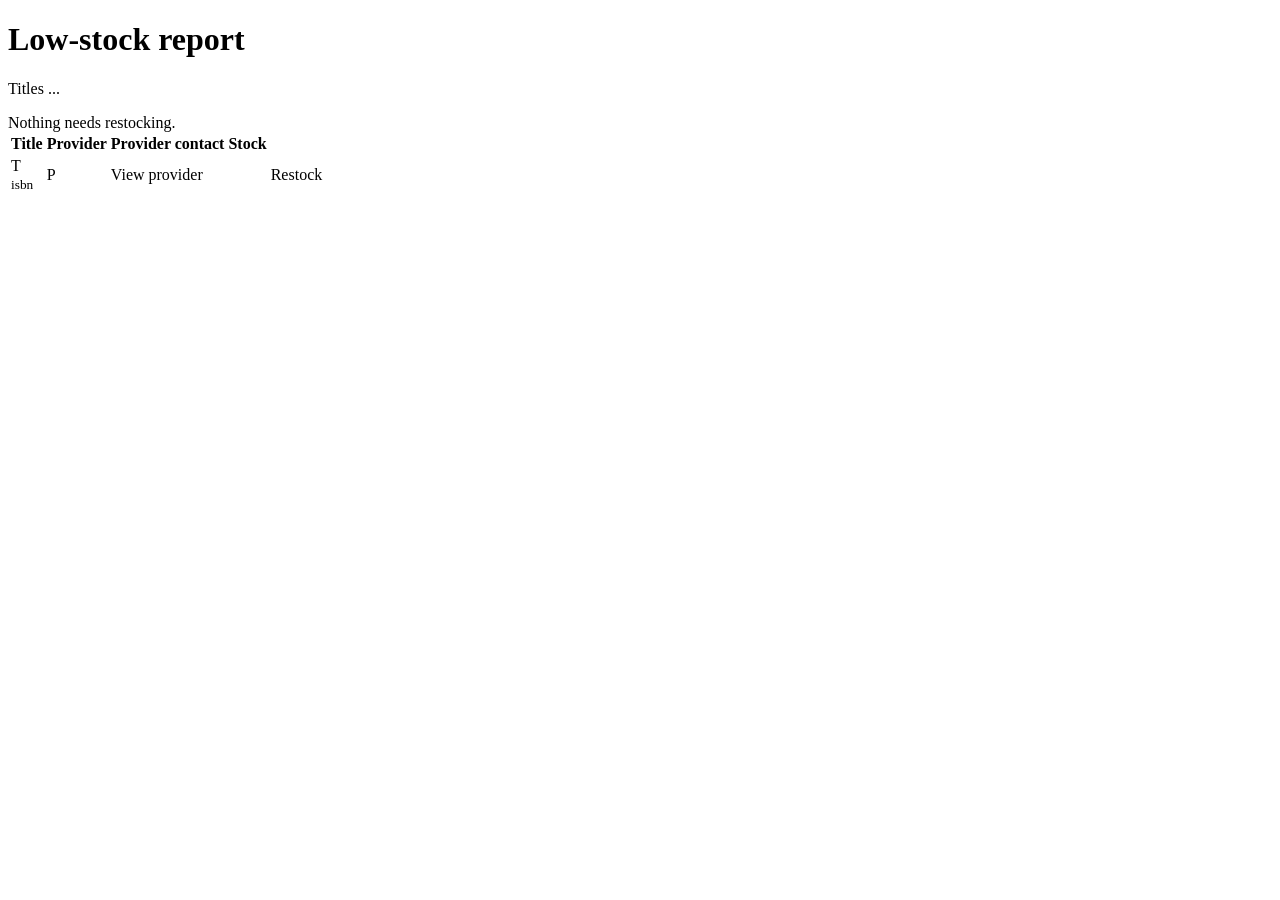
<file: src/main/resources/templates/books/low-stock.html>
<!DOCTYPE html>
<html lang="en" xmlns:th="http://www.thymeleaf.org">
<head th:replace="~{fragments/layout :: head('Low-stock report')}"></head>
<body>
<nav th:replace="~{fragments/layout :: navbar('books')}"></nav>

<main class="container py-4">
    <div class="bh-page-head">
        <h1 class="mb-1">Low-stock report</h1>
        <p class="lead" th:text="'Titles with ' + ${threshold} + ' or fewer copies left, emptiest first.'">Titles ...</p>
    </div>

    <div th:if="${#lists.isEmpty(books)}" class="bh-card p-5 text-center text-body-secondary">
        <i class="bi bi-check2-all fs-1 d-block mb-2"></i> Nothing needs restocking.
    </div>

    <div th:unless="${#lists.isEmpty(books)}" class="bh-card">
        <div class="table-responsive">
            <table class="table bh-table">
                <thead>
                <tr><th>Title</th><th>Provider</th><th>Provider contact</th><th class="text-end">Stock</th><th></th></tr>
                </thead>
                <tbody>
                <tr th:each="b : ${books}">
                    <td class="title-cell"><a th:href="@{/books/{id}(id=${b.bookId})}" th:text="${b.title}">T</a>
                        <br><small th:text="${b.isbn}">isbn</small></td>
                    <td th:text="${b.providerName} ?: '—'">P</td>
                    <td>
                        <a th:if="${b.providerId}" th:href="@{/providers/{id}(id=${b.providerId})}">View provider</a>
                    </td>
                    <td class="text-end"><span th:replace="~{fragments/layout :: stockBadge(${b})}"></span></td>
                    <td class="text-end">
                        <a th:href="@{/books/{id}(id=${b.bookId})}" class="btn btn-sm btn-bh">
                            <i class="bi bi-box-arrow-in-down"></i> Restock</a>
                    </td>
                </tr>
                </tbody>
            </table>
        </div>
    </div>
</main>

<footer th:replace="~{fragments/layout :: footer}"></footer>
</body>
</html>
</file>
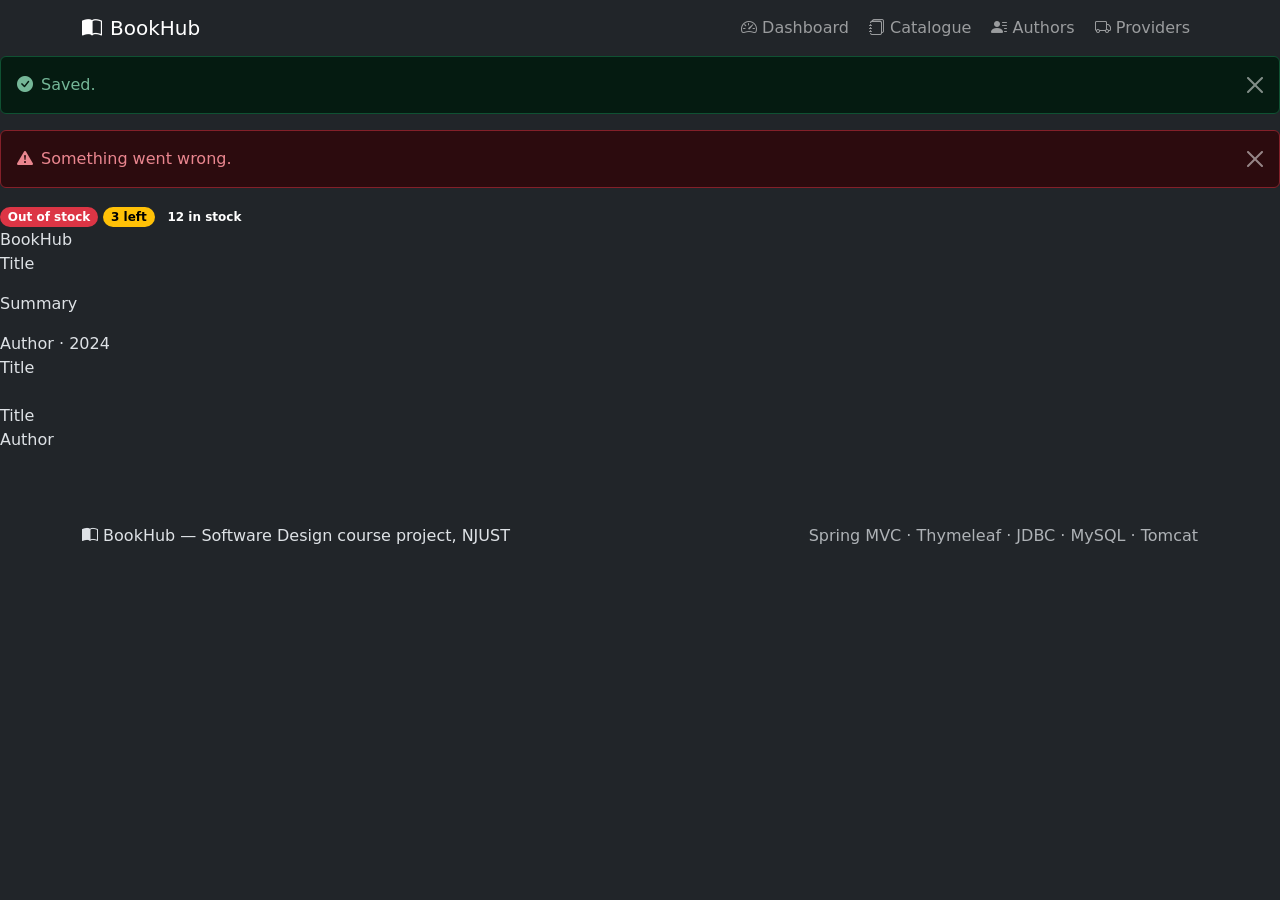
<file: src/main/resources/templates/fragments/layout.html>
<!DOCTYPE html>
<html lang="en" xmlns:th="http://www.thymeleaf.org">
<!-- Shared page pieces, included by every view with th:replace -->

<head th:fragment="head(pageTitle)">
    <meta charset="UTF-8">
    <meta name="viewport" content="width=device-width, initial-scale=1">
    <title th:text="${pageTitle} + ' · BookHub'">BookHub</title>
    <meta name="color-scheme" content="dark">
    <meta name="theme-color" content="#15110e">
    <script>document.documentElement.setAttribute('data-bs-theme', 'dark');</script>
    <link rel="icon" th:href="@{/favicon.svg}" type="image/svg+xml">
    <link rel="preconnect" href="https://fonts.googleapis.com">
    <link rel="preconnect" href="https://fonts.gstatic.com" crossorigin>
    <link href="https://fonts.googleapis.com/css2?family=Inter:wght@400;500;600;700&family=Fraunces:opsz,wght@9..144,500;9..144,600;9..144,700&display=swap" rel="stylesheet">
    <link href="https://cdn.jsdelivr.net/npm/bootstrap@5.3.3/dist/css/bootstrap.min.css" rel="stylesheet">
    <link href="https://cdn.jsdelivr.net/npm/bootstrap-icons@1.11.3/font/bootstrap-icons.min.css" rel="stylesheet">
    <link th:href="@{/css/bookhub.css}" rel="stylesheet">
</head>

<body>

<nav th:fragment="navbar(active)" class="navbar navbar-expand-md navbar-dark bh-navbar">
    <div class="container">
        <a class="navbar-brand d-flex align-items-center gap-2" th:href="@{/}">
            <span class="bh-logo"><i class="bi bi-book-half"></i></span>
            <span class="bh-brand">BookHub</span>
        </a>
        <button class="navbar-toggler" type="button" data-bs-toggle="collapse" data-bs-target="#mainNav"
                aria-controls="mainNav" aria-expanded="false" aria-label="Toggle navigation">
            <span class="navbar-toggler-icon"></span>
        </button>
        <div class="collapse navbar-collapse" id="mainNav">
            <ul class="navbar-nav ms-auto gap-md-1">
                <li class="nav-item">
                    <a class="nav-link" th:classappend="${active == 'home'} ? 'active'" th:href="@{/}">
                        <i class="bi bi-speedometer2"></i> Dashboard</a>
                </li>
                <li class="nav-item">
                    <a class="nav-link" th:classappend="${active == 'books'} ? 'active'" th:href="@{/books}">
                        <i class="bi bi-journals"></i> Catalogue</a>
                </li>
                <li class="nav-item">
                    <a class="nav-link" th:classappend="${active == 'authors'} ? 'active'" th:href="@{/authors}">
                        <i class="bi bi-person-lines-fill"></i> Authors</a>
                </li>
                <li class="nav-item">
                    <a class="nav-link" th:classappend="${active == 'providers'} ? 'active'" th:href="@{/providers}">
                        <i class="bi bi-truck"></i> Providers</a>
                </li>
            </ul>
        </div>
    </div>
</nav>

<!-- Flash messages set by RedirectAttributes after an update -->
<div th:fragment="flash">
    <div th:if="${success}" class="alert alert-success alert-dismissible fade show d-flex gap-2" role="alert">
        <i class="bi bi-check-circle-fill"></i>
        <span th:text="${success}">Saved.</span>
        <button type="button" class="btn-close" data-bs-dismiss="alert" aria-label="Close"></button>
    </div>
    <div th:if="${error}" class="alert alert-danger alert-dismissible fade show d-flex gap-2" role="alert">
        <i class="bi bi-exclamation-triangle-fill"></i>
        <span th:text="${error}">Something went wrong.</span>
        <button type="button" class="btn-close" data-bs-dismiss="alert" aria-label="Close"></button>
    </div>
</div>

<!-- Stock badge for one book -->
<span th:fragment="stockBadge(book)">
    <span th:if="${book.outOfStock}" class="badge rounded-pill text-bg-danger">Out of stock</span>
    <span th:if="${book.lowStock}" class="badge rounded-pill text-bg-warning"
          th:text="${book.stock} + ' left'">3 left</span>
    <span th:unless="${book.outOfStock or book.lowStock}" class="badge rounded-pill bh-badge-stock"
          th:text="${book.stock} + ' in stock'">12 in stock</span>
</span>

<!-- A 3D book: cover art (or a styled face), spine, page block and back.
     open = true adds an inside page and lets the cover swing open on hover. -->
<div th:fragment="book3d(b, open)" class="book3d" th:classappend="${open} ? 'can-open'" data-book3d
     th:with="art=${@covers.has(b.bookId)}, coverUrl=@{/covers/{id}.svg(id=${b.bookId})}"
     th:style="${art} ? |--cover: url('${coverUrl}')| : ''">
    <div class="book3d-body">
        <div class="book3d-back"></div>
        <div class="book3d-pages"></div>
        <div class="book3d-inside" th:if="${open}">
            <span class="ex">BookHub</span>
            <p class="ti" th:text="${b.title}">Title</p>
            <p class="su" th:text="${b.summary}">Summary</p>
            <span class="yr" th:text="${b.authorNames} + (${b.publishYear} != null ? ' · ' + ${b.publishYear} : '')">Author · 2024</span>
        </div>
        <div class="book3d-spine"><span th:text="${b.title}">Title</span></div>
        <div class="book3d-cover">
            <div class="book3d-front">
                <img th:if="${art}" th:src="${coverUrl}" th:alt="'Cover of ' + ${b.title}">
                <div th:unless="${art}" class="book3d-plain"
                     th:classappend="'cat-' + ${#strings.replace(#strings.toLowerCase(b.category), ' ', '-')}">
                    <div class="t" th:text="${b.title}">Title</div>
                    <div class="a" th:text="${b.authorNames}">Author</div>
                </div>
            </div>
            <div class="book3d-cover-in"></div>
        </div>
    </div>
</div>

<footer th:fragment="footer" class="bh-footer mt-5">
    <div class="container d-flex flex-wrap justify-content-between gap-2 py-4">
        <span><i class="bi bi-book-half"></i> BookHub &mdash; Software Design course project, NJUST</span>
        <span class="text-body-secondary">Spring MVC · Thymeleaf · JDBC · MySQL · Tomcat</span>
    </div>
    <script src="https://cdn.jsdelivr.net/npm/bootstrap@5.3.3/dist/js/bootstrap.bundle.min.js"></script>
    <script th:src="@{/js/bookhub.js}"></script>
</footer>

</body>
</html>
</file>
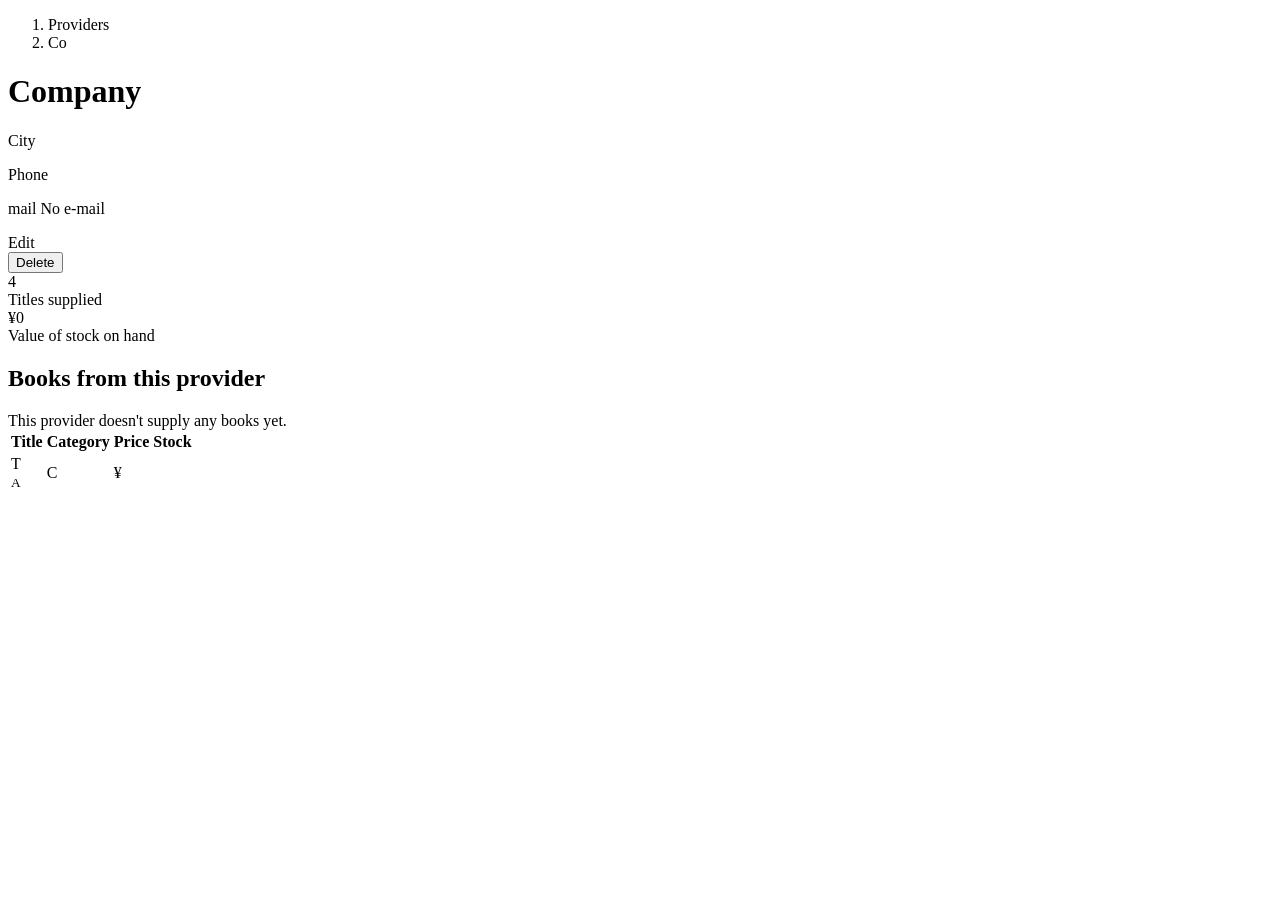
<file: src/main/resources/templates/providers/detail.html>
<!DOCTYPE html>
<html lang="en" xmlns:th="http://www.thymeleaf.org">
<head th:replace="~{fragments/layout :: head(${provider.companyName})}"></head>
<body>
<nav th:replace="~{fragments/layout :: navbar('providers')}"></nav>

<main class="container py-4">
    <nav aria-label="breadcrumb">
        <ol class="breadcrumb">
            <li class="breadcrumb-item"><a th:href="@{/providers}">Providers</a></li>
            <li class="breadcrumb-item active" aria-current="page" th:text="${provider.companyName}">Co</li>
        </ol>
    </nav>

    <div th:replace="~{fragments/layout :: flash}"></div>

    <div class="row g-4 mb-4">
        <div class="col-lg-8">
            <div class="bh-card p-4 h-100">
                <div class="d-flex flex-wrap justify-content-between gap-3">
                    <div>
                        <h1 class="mb-3" th:text="${provider.companyName}">Company</h1>
                        <p class="mb-1"><i class="bi bi-geo-alt"></i> <span th:text="${provider.city} ?: 'City not recorded'">City</span></p>
                        <p class="mb-1"><i class="bi bi-telephone"></i> <span th:text="${provider.phone} ?: 'No phone'">Phone</span></p>
                        <p class="mb-0"><i class="bi bi-envelope"></i>
                            <a th:if="${provider.email}" th:href="'mailto:' + ${provider.email}" th:text="${provider.email}">mail</a>
                            <span th:unless="${provider.email}">No e-mail</span></p>
                    </div>
                    <div class="d-flex gap-2 align-items-start">
                        <a th:href="@{/providers/{id}/edit(id=${provider.providerId})}" class="btn btn-outline-bh">
                            <i class="bi bi-pencil"></i> Edit</a>
                        <form th:action="@{/providers/{id}(id=${provider.providerId})}" th:method="delete"
                              th:attr="data-confirm='Delete ' + ${provider.companyName} + '? Its books will be kept without a provider.'">
                            <button type="submit" class="btn btn-outline-danger"><i class="bi bi-trash"></i> Delete</button>
                        </form>
                    </div>
                </div>
            </div>
        </div>
        <div class="col-lg-4">
            <div class="bh-card bh-stat mb-3">
                <div class="value" th:text="${#lists.size(books)}">4</div>
                <div class="label">Titles supplied</div>
            </div>
            <div class="bh-card bh-stat amber">
                <div class="value" th:text="'¥' + ${#numbers.formatDecimal(stockValue, 1, 'COMMA', 2, 'POINT')}">¥0</div>
                <div class="label">Value of stock on hand</div>
            </div>
        </div>
    </div>

    <h2 class="h4 mb-3">Books from this provider</h2>
    <div th:if="${#lists.isEmpty(books)}" class="bh-card p-4 text-center text-body-secondary">
        This provider doesn't supply any books yet.
    </div>
    <div th:unless="${#lists.isEmpty(books)}" class="bh-card">
        <div class="table-responsive">
            <table class="table table-hover bh-table">
                <thead><tr><th>Title</th><th>Category</th><th class="text-end">Price</th><th class="text-end">Stock</th></tr></thead>
                <tbody>
                <tr th:each="b : ${books}">
                    <td class="title-cell"><a th:href="@{/books/{id}(id=${b.bookId})}" th:text="${b.title}">T</a><br>
                        <small th:text="${b.authorNames}">A</small></td>
                    <td><span class="bh-chip" th:text="${b.category}">C</span></td>
                    <td class="text-end bh-price" th:text="'¥' + ${b.price}">¥</td>
                    <td class="text-end"><span th:replace="~{fragments/layout :: stockBadge(${b})}"></span></td>
                </tr>
                </tbody>
            </table>
        </div>
    </div>
</main>

<footer th:replace="~{fragments/layout :: footer}"></footer>
</body>
</html>
</file>
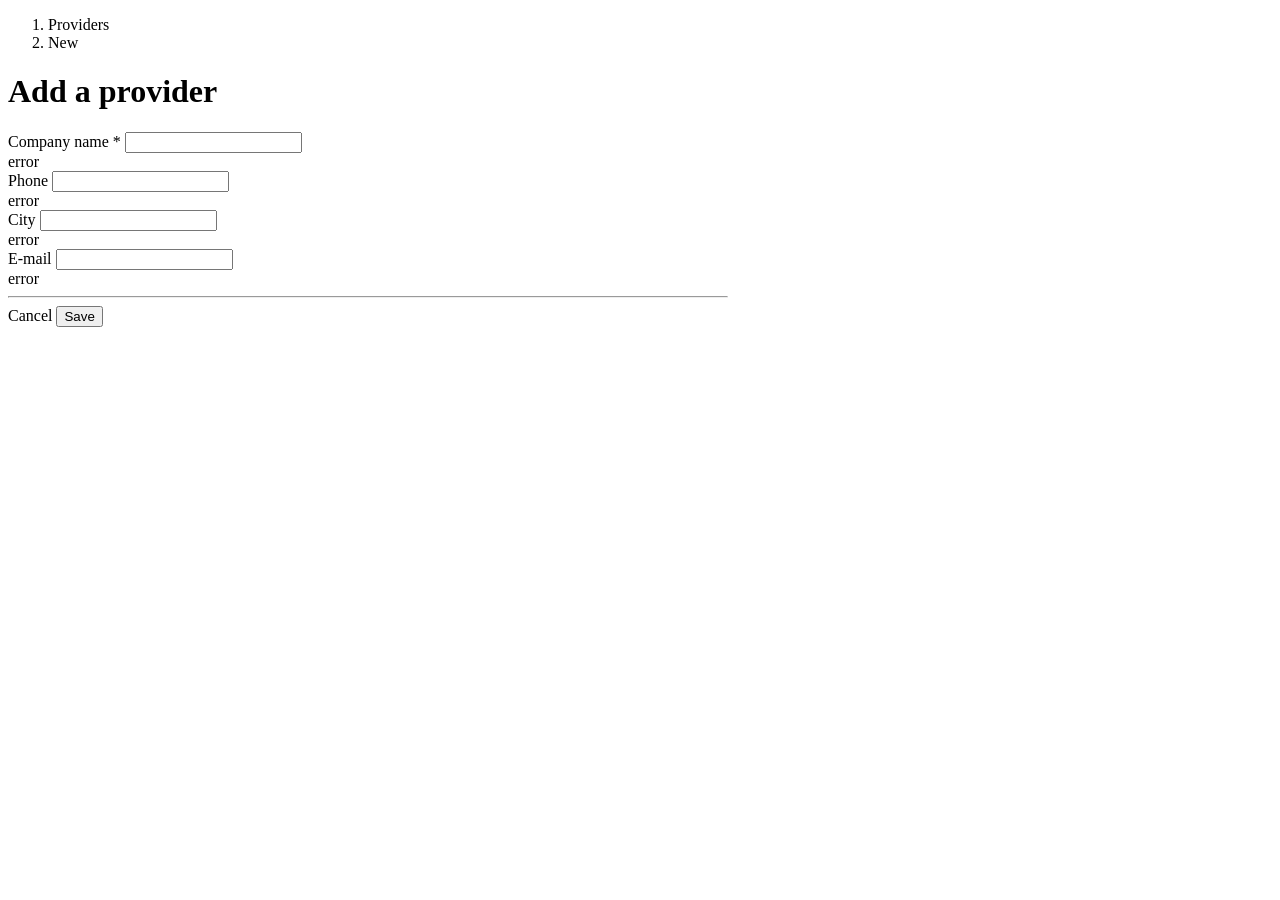
<file: src/main/resources/templates/providers/form.html>
<!DOCTYPE html>
<html lang="en" xmlns:th="http://www.thymeleaf.org">
<head th:replace="~{fragments/layout :: head(${providerId == null ? 'New provider' : 'Edit provider'})}"></head>
<body>
<nav th:replace="~{fragments/layout :: navbar('providers')}"></nav>

<main class="container py-4" style="max-width: 720px">
    <nav aria-label="breadcrumb">
        <ol class="breadcrumb">
            <li class="breadcrumb-item"><a th:href="@{/providers}">Providers</a></li>
            <li class="breadcrumb-item active" aria-current="page" th:text="${providerId == null ? 'New provider' : 'Edit'}">New</li>
        </ol>
    </nav>

    <h1 class="mb-4" th:text="${providerId == null ? 'Add a provider' : 'Edit provider'}">Add a provider</h1>

    <form th:object="${form}"
          th:action="${providerId == null} ? @{/providers} : @{/providers/{id}(id=${providerId})}"
          th:method="${providerId == null} ? 'post' : 'put'"
          class="bh-card p-4" novalidate>
        <div class="row g-3">
            <div class="col-12">
                <label for="companyName" class="form-label fw-semibold">Company name *</label>
                <input th:field="*{companyName}" class="form-control" th:errorclass="is-invalid">
                <div class="invalid-feedback" th:errors="*{companyName}">error</div>
            </div>
            <div class="col-md-6">
                <label for="phone" class="form-label fw-semibold">Phone</label>
                <input th:field="*{phone}" class="form-control" th:errorclass="is-invalid">
                <div class="invalid-feedback" th:errors="*{phone}">error</div>
            </div>
            <div class="col-md-6">
                <label for="city" class="form-label fw-semibold">City</label>
                <input th:field="*{city}" class="form-control" th:errorclass="is-invalid">
                <div class="invalid-feedback" th:errors="*{city}">error</div>
            </div>
            <div class="col-12">
                <label for="email" class="form-label fw-semibold">E-mail</label>
                <input th:field="*{email}" type="email" class="form-control" th:errorclass="is-invalid">
                <div class="invalid-feedback" th:errors="*{email}">error</div>
            </div>
        </div>
        <hr class="my-4">
        <div class="d-flex justify-content-end gap-2">
            <a th:href="${providerId == null} ? @{/providers} : @{/providers/{id}(id=${providerId})}" class="btn btn-outline-secondary">Cancel</a>
            <button type="submit" class="btn btn-bh"><i class="bi bi-save"></i> Save</button>
        </div>
    </form>
</main>

<footer th:replace="~{fragments/layout :: footer}"></footer>
</body>
</html>
</file>
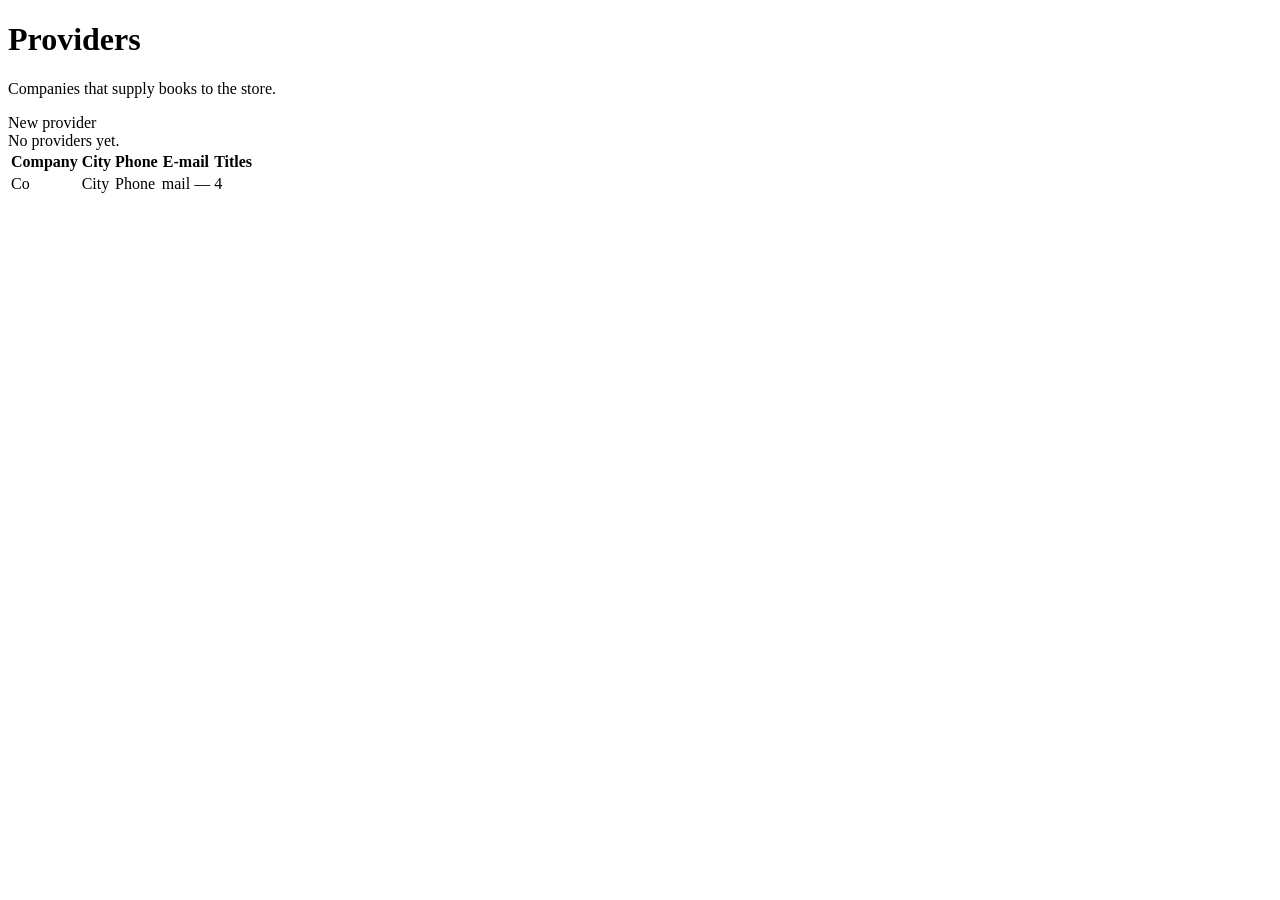
<file: src/main/resources/templates/providers/list.html>
<!DOCTYPE html>
<html lang="en" xmlns:th="http://www.thymeleaf.org">
<head th:replace="~{fragments/layout :: head('Providers')}"></head>
<body>
<nav th:replace="~{fragments/layout :: navbar('providers')}"></nav>

<main class="container py-4">
    <div class="bh-page-head d-flex flex-wrap justify-content-between align-items-end gap-3">
        <div>
            <h1 class="mb-1">Providers</h1>
            <p class="lead">Companies that supply books to the store.</p>
        </div>
        <a th:href="@{/providers/new}" class="btn btn-bh"><i class="bi bi-building-add"></i> New provider</a>
    </div>

    <div th:replace="~{fragments/layout :: flash}"></div>

    <div th:if="${#lists.isEmpty(providers)}" class="bh-card p-5 text-center text-body-secondary">
        No providers yet.
    </div>

    <div th:unless="${#lists.isEmpty(providers)}" class="bh-card">
        <div class="table-responsive">
            <table class="table table-hover bh-table">
                <thead>
                <tr><th>Company</th><th>City</th><th>Phone</th><th>E-mail</th><th class="text-end">Titles</th><th></th></tr>
                </thead>
                <tbody>
                <tr th:each="p : ${providers}">
                    <td class="title-cell"><a th:href="@{/providers/{id}(id=${p.providerId})}" th:text="${p.companyName}">Co</a></td>
                    <td th:text="${p.city} ?: '—'">City</td>
                    <td class="text-nowrap" th:text="${p.phone} ?: '—'">Phone</td>
                    <td>
                        <a th:if="${p.email}" th:href="'mailto:' + ${p.email}" th:text="${p.email}">mail</a>
                        <span th:unless="${p.email}">—</span>
                    </td>
                    <td class="text-end"><span class="badge rounded-pill bh-badge-stock" th:text="${p.bookCount}">4</span></td>
                    <td class="text-end">
                        <a th:href="@{/providers/{id}/edit(id=${p.providerId})}" class="btn btn-sm btn-outline-secondary"
                           title="Edit"><i class="bi bi-pencil"></i></a>
                    </td>
                </tr>
                </tbody>
            </table>
        </div>
    </div>
</main>

<footer th:replace="~{fragments/layout :: footer}"></footer>
</body>
</html>
</file>
